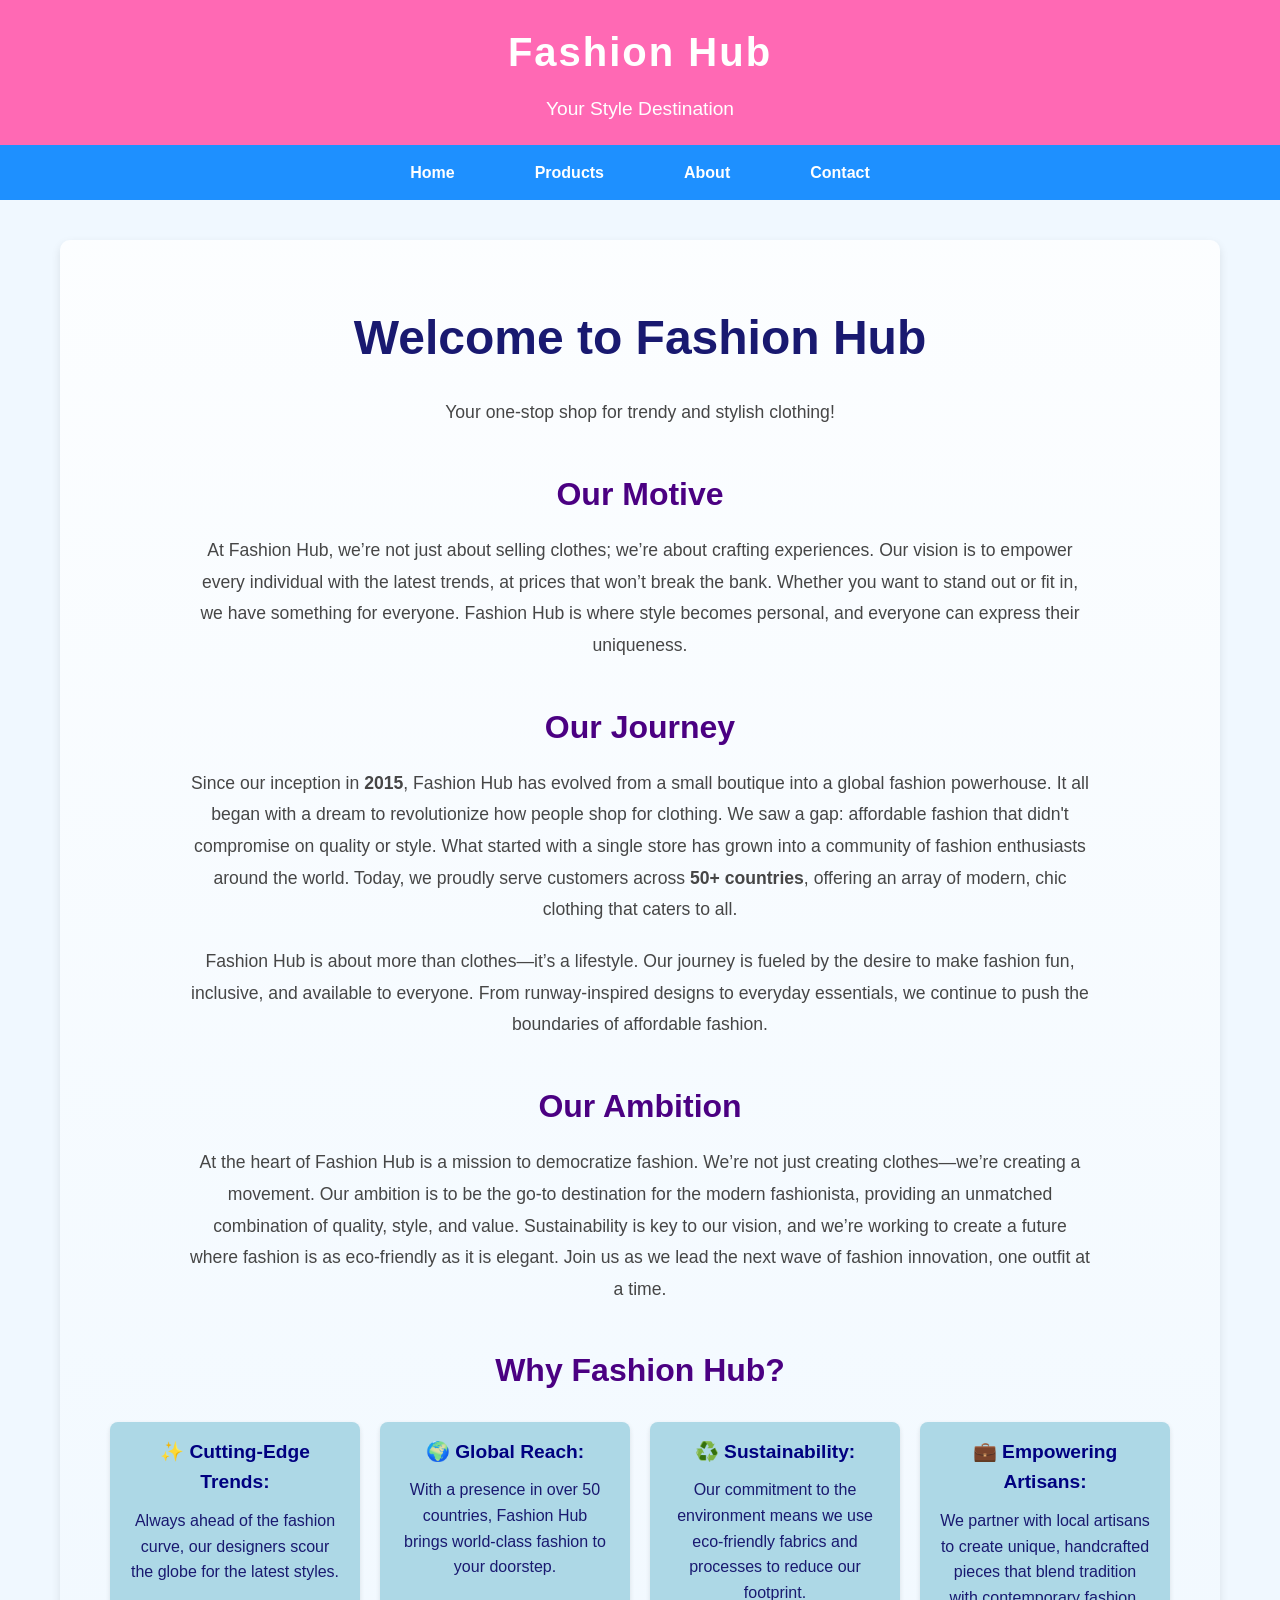
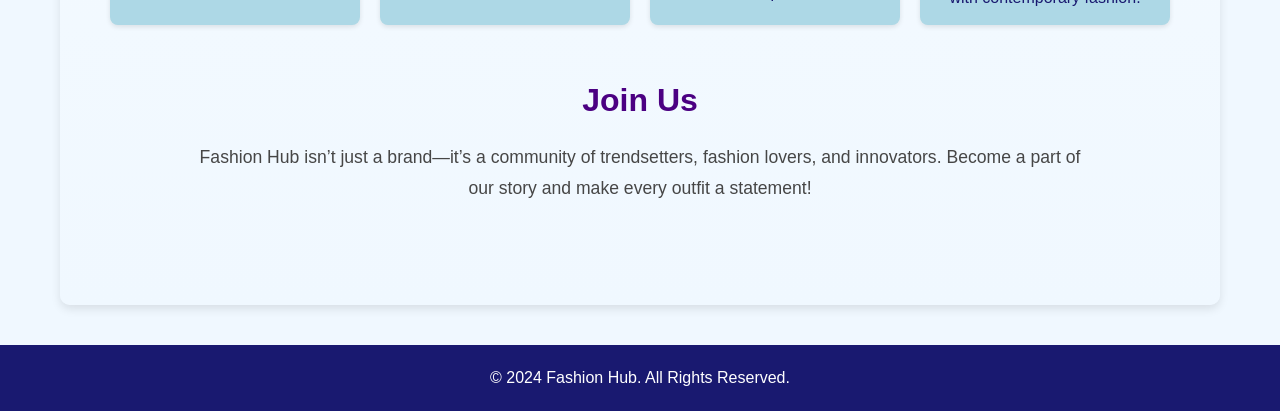
<file: Index.html>
<!DOCTYPE html>
<html lang="en">

<head>
    <meta charset="UTF-8">
    <meta name="viewport" content="width=device-width, initial-scale=1.0">
    <title>Fashion Hub - Your Style Destination</title>
    <link rel="stylesheet" href="CSS/Index.css">
    <link rel="stylesheet" href="CSS/H&F.css">
</head>

<body>
    <header>
        <h1>Fashion Hub</h1>
        <p>Your Style Destination</p>
    </header>

    <nav>
        <ul>
            <li><a href="Index.html">Home</a></li>
            <li><a href="Products.html">Products</a></li>
            <li><a href="About.html">About</a></li>
            <li><a href="Contact.html">Contact</a></li>
        </ul>
    </nav>
    <div class="container">
        <div class="container" id="home">
            <h2>Welcome to Fashion Hub</h2>
            <p>Your one-stop shop for trendy and stylish clothing!</p>

            <section>
                <h3>Our Motive</h3>
                <p>
                    At Fashion Hub, we’re not just about selling clothes; we’re about crafting experiences. Our vision
                    is to
                    empower every individual with the latest trends, at prices that won’t break the bank. Whether you
                    want
                    to stand out or fit in, we have something for everyone. Fashion Hub is where style becomes personal,
                    and
                    everyone can express their uniqueness.
                </p>
            </section>

            <section>
                <h3>Our Journey</h3>
                <p>
                    Since our inception in <strong>2015</strong>, Fashion Hub has evolved from a small boutique into a
                    global fashion powerhouse. It all began with a dream to revolutionize how people shop for clothing.
                    We
                    saw a gap: affordable fashion that didn't compromise on quality or style. What started with a single
                    store has grown into a community of fashion enthusiasts around the world. Today, we proudly serve
                    customers across <strong>50+ countries</strong>, offering an array of modern, chic clothing that
                    caters
                    to all.
                </p>
                <p>
                    Fashion Hub is about more than clothes—it’s a lifestyle. Our journey is fueled by the desire to make
                    fashion fun, inclusive, and available to everyone. From runway-inspired designs to everyday
                    essentials,
                    we continue to push the boundaries of affordable fashion.
                </p>
            </section>

            <section>
                <h3>Our Ambition</h3>
                <p>
                    At the heart of Fashion Hub is a mission to democratize fashion. We’re not just creating
                    clothes—we’re
                    creating a movement. Our ambition is to be the go-to destination for the modern fashionista,
                    providing
                    an unmatched combination of quality, style, and value. Sustainability is key to our vision, and
                    we’re
                    working to create a future where fashion is as eco-friendly as it is elegant. Join us as we lead the
                    next wave of fashion innovation, one outfit at a time.
                </p>
            </section>

            <section>
                <h3>Why Fashion Hub?</h3>
                <ul>
                    <li><strong>✨ Cutting-Edge Trends:</strong> Always ahead of the fashion curve, our designers scour
                        the
                        globe for the latest styles.</li>
                    <li><strong>🌍 Global Reach:</strong> With a presence in over 50 countries, Fashion Hub brings
                        world-class fashion to your doorstep.</li>
                    <li><strong>♻️ Sustainability:</strong> Our commitment to the environment means we use eco-friendly
                        fabrics and processes to reduce our footprint.</li>
                    <li><strong>💼 Empowering Artisans:</strong> We partner with local artisans to create unique,
                        handcrafted pieces that blend tradition with contemporary fashion.</li>
                </ul>
            </section>

            <section>
                <h3>Join Us</h3>
                <p>
                    Fashion Hub isn’t just a brand—it’s a community of trendsetters, fashion lovers, and innovators.
                    Become
                    a part of our story and make every outfit a statement!
                </p>
            </section>
        </div>
    </div>
    <footer>
        <p>&copy; 2024 Fashion Hub. All Rights Reserved.</p>
    </footer>
</body>

</html>
</file>
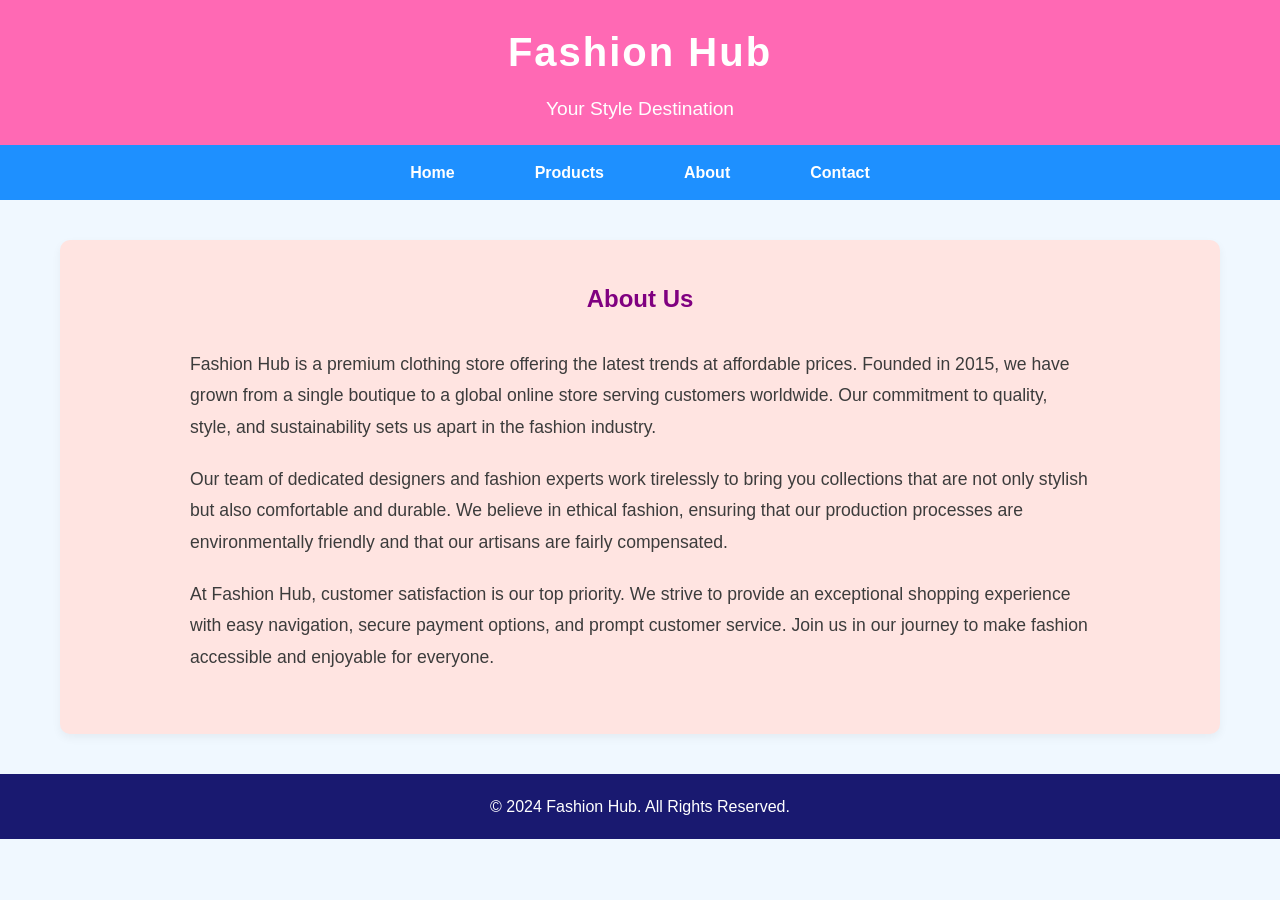
<file: About.html>
<!DOCTYPE html>
<html lang="en">

<head>
    <meta charset="UTF-8">
    <meta name="viewport" content="width=device-width, initial-scale=1.0">
    <title>Fashion Hub - About</title>
    <link rel="stylesheet" href="CSS/About.css">
    <link rel="stylesheet" href="CSS/H&F.css">
</head>

<body>
    <header>
        <h1>Fashion Hub</h1>
        <p>Your Style Destination</p>
    </header>

    <nav>
        <ul>
            <li><a href="Index.html">Home</a></li>
            <li><a href="Products.html">Products</a></li>
            <li><a href="About.html">About</a></li>
            <li><a href="Contact.html">Contact</a></li>
        </ul>
    </nav>
    <div class="container">
        <div class="container" id="about">
            <h2>About Us</h2>
            <p>
                Fashion Hub is a premium clothing store offering the latest trends at affordable prices. Founded in
                2015, we
                have grown from a single boutique to a global online store serving customers worldwide. Our commitment
                to
                quality, style, and sustainability sets us apart in the fashion industry.
            </p>
            <p>
                Our team of dedicated designers and fashion experts work tirelessly to bring you collections that are
                not
                only stylish but also comfortable and durable. We believe in ethical fashion, ensuring that our
                production
                processes are environmentally friendly and that our artisans are fairly compensated.
            </p>
            <p>
                At Fashion Hub, customer satisfaction is our top priority. We strive to provide an exceptional shopping
                experience with easy navigation, secure payment options, and prompt customer service. Join us in our
                journey
                to make fashion accessible and enjoyable for everyone.
            </p>
        </div>
    </div>
    <footer>
        <p>&copy; 2024 Fashion Hub. All Rights Reserved.</p>
    </footer>
</body>

</html>
</file>
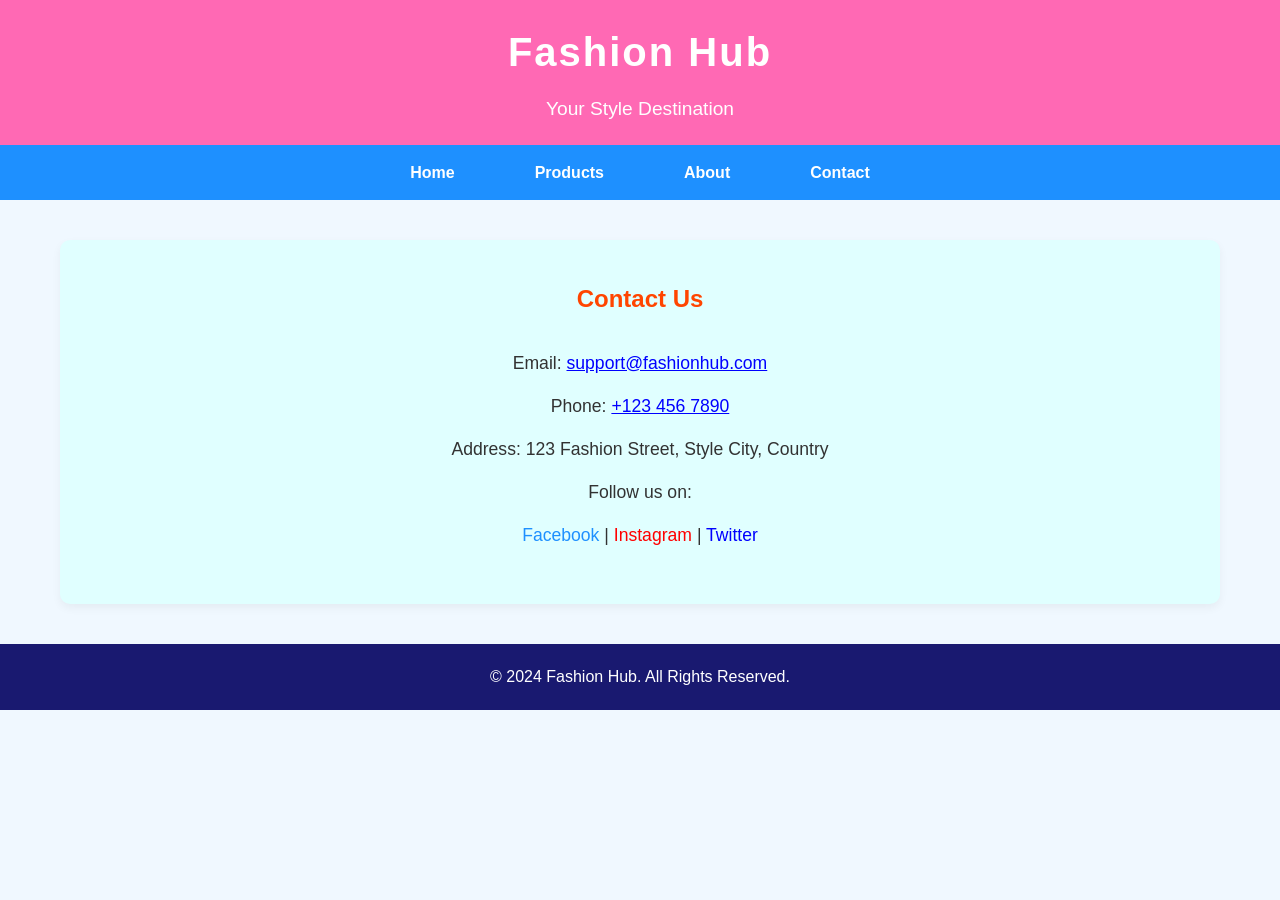
<file: Contact.html>
<!DOCTYPE html>
<html lang="en">

<head>
    <meta charset="UTF-8">
    <meta name="viewport" content="width=device-width, initial-scale=1.0">
    <title>Fashion Hub - Contact</title>
    <link rel="stylesheet" href="CSS/Contact.css">
    <link rel="stylesheet" href="CSS/H&F.css">
</head>

<body>
    <header>
        <h1>Fashion Hub</h1>
        <p>Your Style Destination</p>
    </header>

    <nav>
        <ul>
            <li><a href="Index.html">Home</a></li>
            <li><a href="Products.html">Products</a></li>
            <li><a href="About.html">About</a></li>
            <li><a href="Contact.html">Contact</a></li>
        </ul>
    </nav>


    <div class="container">
        <div class="container" id="contact" >
            <h2>Contact Us</h2>
            <p>Email: <a href="mailto:support@fashionhub.com" style="color: rgb(0, 0, 255);">support@fashionhub.com</a>
            </p>
            <p>Phone: <a href="tel:+1234567890" style="color: rgb(0, 0, 255);">+123 456 7890</a></p>
            <p>Address: 123 Fashion Street, Style City, Country</p>
            <p>Follow us on:</p>
            <p>
                <a href="#" style="color: rgb(30, 144, 255); text-decoration: none;">Facebook</a> |
                <a href="#" style="color: rgb(255, 0, 0); text-decoration: none;">Instagram</a> |
                <a href="#" style="color: rgb(0, 0, 255); text-decoration: none;">Twitter</a>
            </p>
        </div>
    </div>

    <footer>
        <p>&copy; 2024 Fashion Hub. All Rights Reserved.</p>
    </footer>
</body>

</html>
</file>
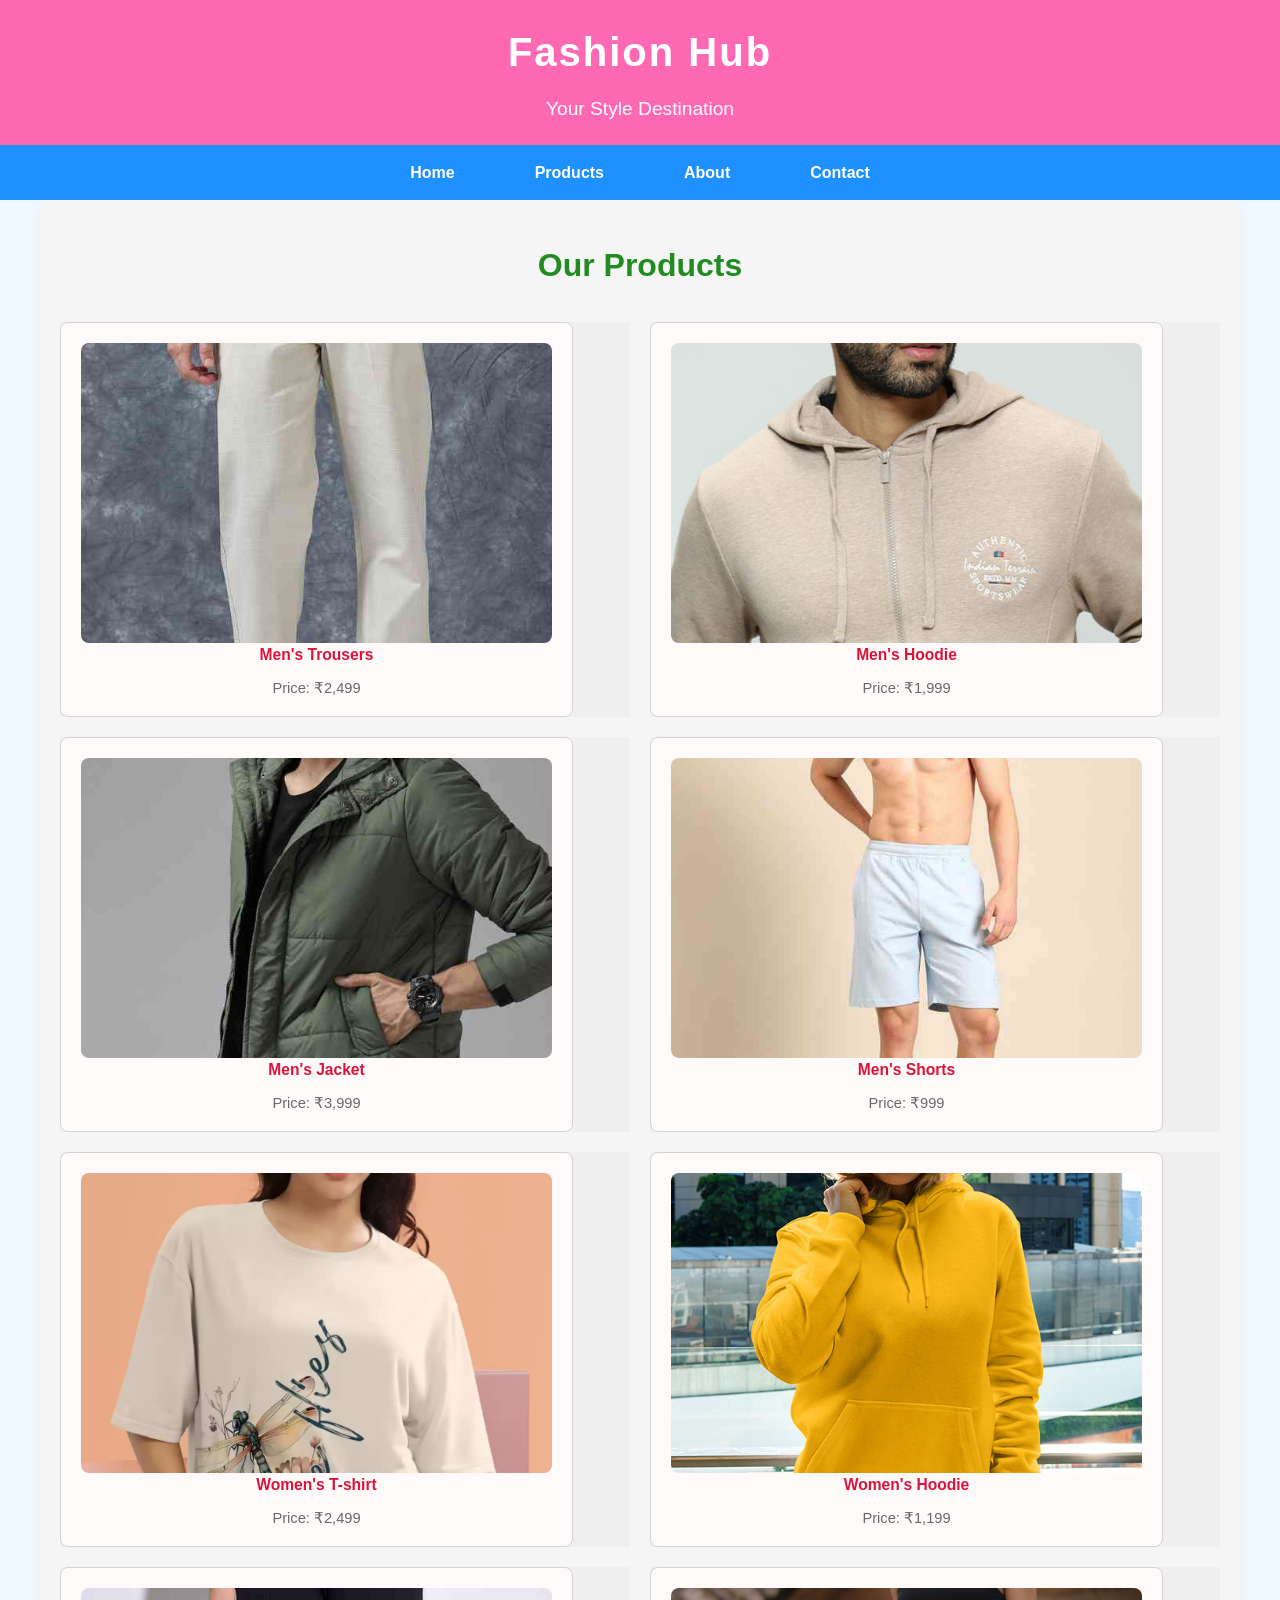
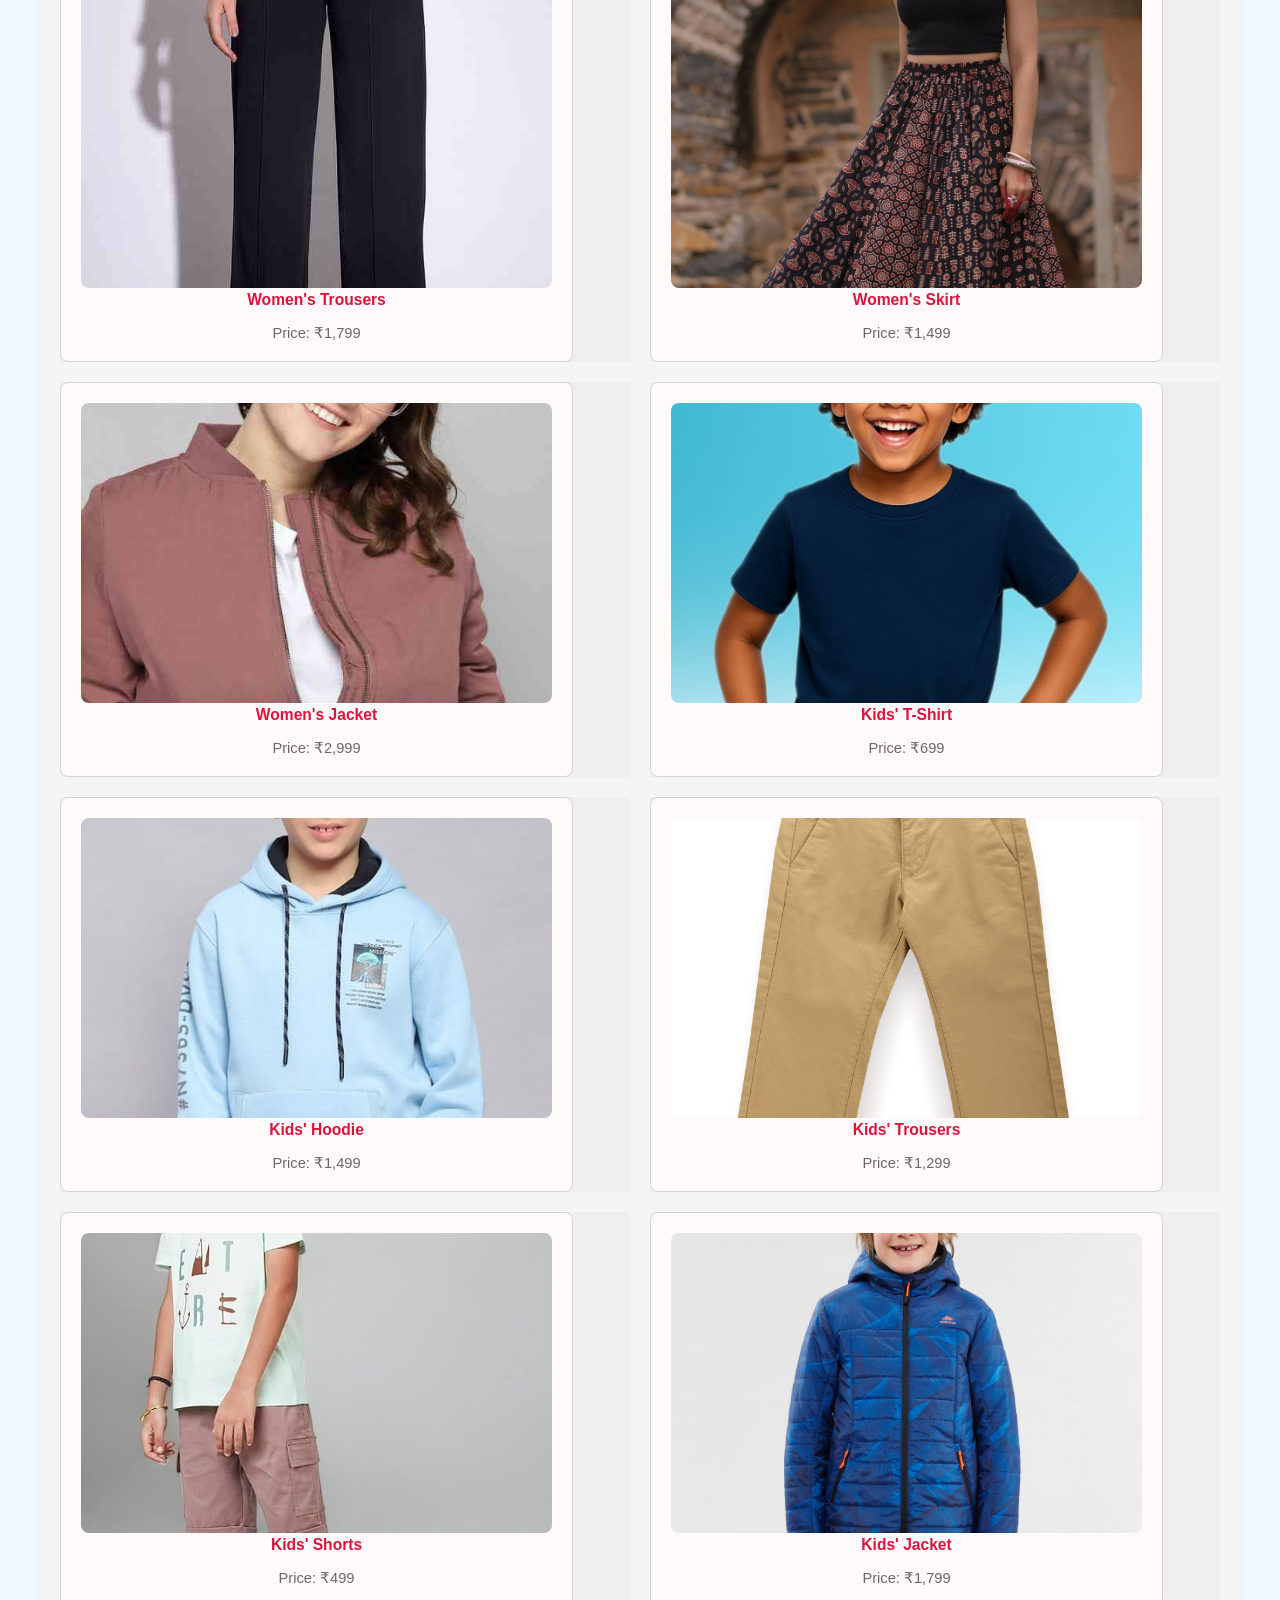
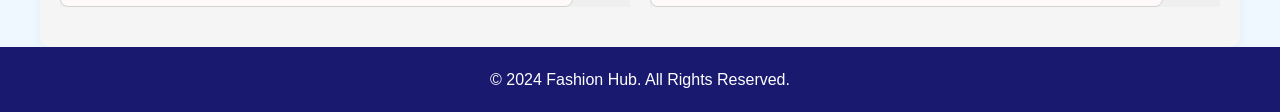
<file: Products.html>
<!DOCTYPE html>
<html lang="en">

<head>
    <meta charset="UTF-8">
    <meta name="viewport" content="width=device-width, initial-scale=1.0">
    <title>Fashion Hub - Products</title>
    <link rel="stylesheet" href="CSS/Products.css">
<script src="JS/Products.js"></script>
    <link rel="stylesheet" href="CSS/H&F.css">

</head>

<body>
    <header>
        <h1>Fashion Hub</h1>
        <p>Your Style Destination</p>
    </header>

    <nav>
        <ul>
            <li><a href="Index.html">Home</a></li>
            <li><a href="Products.html">Products</a></li>
            <li><a href="About.html">About</a></li>
            <li><a href="Contact.html">Contact</a></li>
        </ul>
    </nav>


    <div class="container" id="products">
        <h1>Our Products</h1>

        <div class="product-grid">
            <button class="hello" onclick="call()">
                <div class="product">
                    <img src="Image/mentrou.jpg" alt="Men's Trousers">
                    <h3>Men's Trousers</h3>
                    <p>Price: ₹2,499</p>
                </div>
            </button>
            <button class="hello" onclick="call()">
                <div class="product">
                    <img src="Image/menhoodie.jpg" alt="Men's Hoodie">
                    <h3>Men's Hoodie</h3>
                    <p>Price: ₹1,999</p>
                </div>
            </button>
            <button class="hello" onclick="call()">
                <div class="product">
                    <img src="Image/menjack.jpg" alt="Men's Jacket">
                    <h3>Men's Jacket</h3>
                    <p>Price: ₹3,999</p>
                </div>
            </button>
            <button class="hello" onclick="call()">
                <div class="product">
                    <img src="Image/menshort.jpg" alt="Men's Shorts">
                    <h3>Men's Shorts</h3>
                    <p>Price: ₹999</p>
                </div>
            </button>
            <!-- Women's Products -->
            <button class="hello" onclick="call()">
                <div class="product">
                    <img src="Image/womenT.jpg" alt="Women's Dress">
                    <h3>Women's T-shirt</h3>
                    <p>Price: ₹2,499</p>
                </div>
            </button>
            <button class="hello" onclick="call()">
                <div class="product">
                    <img src="Image/womenho.jpg" alt="Women's Blouse">
                    <h3>Women's Hoodie</h3>
                    <p>Price: ₹1,199</p>
                </div>
            </button>
            <button class="hello" onclick="call()">
                <div class="product">
                    <img src="Image/wotro.jpg" alt="Women's Trousers">
                    <h3>Women's Trousers</h3>
                    <p>Price: ₹1,799</p>
                </div>
            </button>
            <button class="hello" onclick="call()">
                <div class="product">
                    <img src="Image/woski.jpg" alt="Women's Skirt">
                    <h3>Women's Skirt</h3>
                    <p>Price: ₹1,499</p>
                </div>
            </button>
            <button class="hello" onclick="call()">
                <div class="product">
                    <img src="Image/wojack.jpg" alt="Women's Jacket">
                    <h3>Women's Jacket</h3>
                    <p>Price: ₹2,999</p>
                </div>
            </button>
            <!-- Kids' Products -->
            <button class="hello" onclick="call()">
                <div class="product">
                    <img src="Image/kt.jpg" alt="Kids' T-Shirt">
                    <h3>Kids' T-Shirt</h3>
                    <p>Price: ₹699</p>
                </div>
            </button>
            <button class="hello" onclick="call()">
                <div class="product">
                    <img src="Image/kh.jpg" alt="Kids' Hoodie">
                    <h3>Kids' Hoodie</h3>
                    <p>Price: ₹1,499</p>
                </div>
            </button>
            <button class="hello" onclick="call()">
                <div class="product">
                    <img src="Image/ktr.jpg" alt="Kids' Trousers">
                    <h3>Kids' Trousers</h3>
                    <p>Price: ₹1,299</p>
                </div>
            </button>
            <button class="hello" onclick="call()">
                <div class="product">
                    <img src="Image/ks.jpg" alt="Kids' Shorts">
                    <h3>Kids' Shorts</h3>
                    <p>Price: ₹499</p>
                </div>
            </button>
            <button class="hello" onclick="call()">
                <div class="product">
                    <img src="Image/kj.jpg" alt="Kids' Jacket">
                    <h3>Kids' Jacket</h3>
                    <p>Price: ₹1,799</p>
                </div>
            </button>
        </div>

    </div>
    <footer>
        <p>&copy; 2024 Fashion Hub. All Rights Reserved.</p>
    </footer>
</body>

</html>
</file>
<file: CSS/Index.css>
#home {
    background: linear-gradient(rgba(255, 255, 255, 0.8), rgba(240, 248, 255, 0.8)), url('https://via.placeholder.com/1200x400') center/cover no-repeat;
    padding: 60px 20px;
    border-radius: 10px;
    box-shadow: 0 4px 10px rgba(0, 0, 0, 0.1);
    text-align: center;
    color: rgb(25, 25, 112);
    /* Midnight Blue */
}

#home h2 {
    font-size: 3em;
    margin-bottom: 20px;
}

#home p {
    font-size: 1.2em;
    margin-bottom: 30px;
}

#home section {
    margin: 40px 0;
}

#home h3 {
    font-size: 2em;
    color: rgb(75, 0, 130);
    /* Indigo */
    margin-bottom: 15px;
}

#home p {
    font-size: 1.1em;
    color: rgb(70, 70, 70);
    max-width: 900px;
    margin: 0 auto 20px auto;
    line-height: 1.8;
}

#home ul {
    list-style: none;
    padding: 0;
    display: flex;
    justify-content: center;
    flex-wrap: wrap;
}

#home ul li {
    background-color: rgb(173, 216, 230);
    /* Light Blue */
    margin: 10px;
    padding: 15px 20px;
    border-radius: 8px;
    flex: 1 1 200px;
    max-width: 250px;
    box-shadow: 0 2px 5px rgba(0, 0, 0, 0.1);
    transition: transform 0.3s, background-color 0.3s;
}

#home ul li:hover {
    transform: translateY(-5px);
    background-color: rgb(135, 206, 250);
    /* Sky Blue */
}

#home ul li strong {
    display: block;
    font-size: 1.2em;
    margin-bottom: 10px;
    color: rgb(0, 0, 128);
    /* Navy */
}
</file>
<file: CSS/H&F.css>
/* Reset and Base Styles */
* {
    margin: 0;
    padding: 0;
    box-sizing: border-box;
}

body {
    font-family: 'Segoe UI', Tahoma, Geneva, Verdana, sans-serif;
    line-height: 1.6;
    background-color: #f0f8ff;
    color: #333;
}

/* Header */
header {
    background-color: rgb(255, 105, 180);
    /* Hot Pink */
    color: rgb(255, 255, 255);
    padding: 20px 0;
    text-align: center;
    box-shadow: 0 4px 6px rgba(0, 0, 0, 0.1);
}

header h1 {
    font-size: 2.5em;
    letter-spacing: 2px;
}

header p {
    font-size: 1.2em;
    margin-top: 10px;
}

/* Navigation */
nav {
    background-color: rgb(30, 144, 255);
    /* Dodger Blue */
}

nav ul {
    display: flex;
    justify-content: center;
    list-style: none;
}

nav ul li {
    margin: 0 20px;
}

nav ul li a {
    display: block;
    padding: 15px 20px;
    color: rgb(255, 255, 255);
    text-decoration: none;
    font-weight: bold;
    transition: background-color 0.3s, color 0.3s;
}

nav ul li a:hover {
    background-color: rgb(255, 165, 0);
    /* Orange */
    color: rgb(0, 0, 0);
    border-radius: 5px;
}

/* Container */
.container {
    padding: 40px 20px;
    max-width: 1200px;
    margin: auto;
}

button {
    width: 100%;
    border: none;

}

/* Footer */
footer {
    background-color: rgb(25, 25, 112);
    /* Midnight Blue */
    color: rgb(255, 255, 255);
    text-align: center;
    padding: 20px 0;
    position: relative;
    bottom: 0;
    width: 100%;
}

footer p {
    margin: 0;
    font-size: 1em;
}
</file>
<file: CSS/About.css>
#about {
    background-color: rgb(255, 228, 225);
    /* Misty Rose */
    border-radius: 10px;
    box-shadow: 0 4px 10px rgba(0, 0, 0, 0.05);
    padding: 40px 20px;
}

#about h2 {
    text-align: center;
    color: rgb(128, 0, 128);
    /* Purple */
    margin-bottom: 30px;
}

#about p {
    font-size: 1.1em;
    color: rgb(60, 60, 60);
    max-width: 900px;
    margin: 0 auto 20px auto;
    line-height: 1.8;
}
</file>
<file: CSS/Contact.css>
#contact {
    background-color: rgb(224, 255, 255);
    /* Light Cyan */
    border-radius: 10px;
    box-shadow: 0 4px 10px rgba(0, 0, 0, 0.05);
    padding: 40px 20px;
}

#contact h2 {
    text-align: center;
    color: rgb(255, 69, 0);
    /* Orange Red */
    margin-bottom: 30px;
}

#contact p {
    font-size: 1.1em;
    color: rgb(50, 50, 50);
    text-align: center;
    margin-bottom: 15px;
}
</file>
<file: CSS/Products.css>
#products {
    background-color: rgb(245, 245, 245);
    border-radius: 10px;
    box-shadow: 0 4px 10px rgba(0, 0, 0, 0.05);
    padding: 40px 20px;
}

#products h1 {
    text-align: center;
    color: rgb(34, 139, 34);
    /* Forest Green */
    margin-bottom: 30px;
}

.product-grid {
    display: grid;
    grid-template-columns: repeat(2, 1fr); /* 2 products per row */
    gap: 20px; /* space between products */
    justify-items: center;
    align-items: stretch;
}

.product {
   background-color: rgb(255, 250, 250); /* Snow */
    border: 1px solid rgb(211, 211, 211); /* Light Gray */
    border-radius: 8px;
    padding: 20px;
    text-align: center;
    transition: transform 0.3s, box-shadow 0.3s;
    width: 90%;
}

.product:hover {
    transform: translateY(-10px);
    box-shadow: 0 8px 15px rgba(0, 0, 0, 0.1);
}

.product h3 {
    color: rgb(220, 20, 60);
    /* Crimson */
    margin-bottom: 15px;
}

.product p {
    font-size: 1.1em;
    color: rgb(105, 105, 105);
    /* Dim Gray */
}

.product img {
    width: 100%;
    height: 300px;
    object-fit: cover;
    border-radius: 8px;
}

@media (max-width: 768px) {
    .product-grid {
         grid-template-columns: 1fr; /* 1 per row on small screens */
    }
}
</file>
